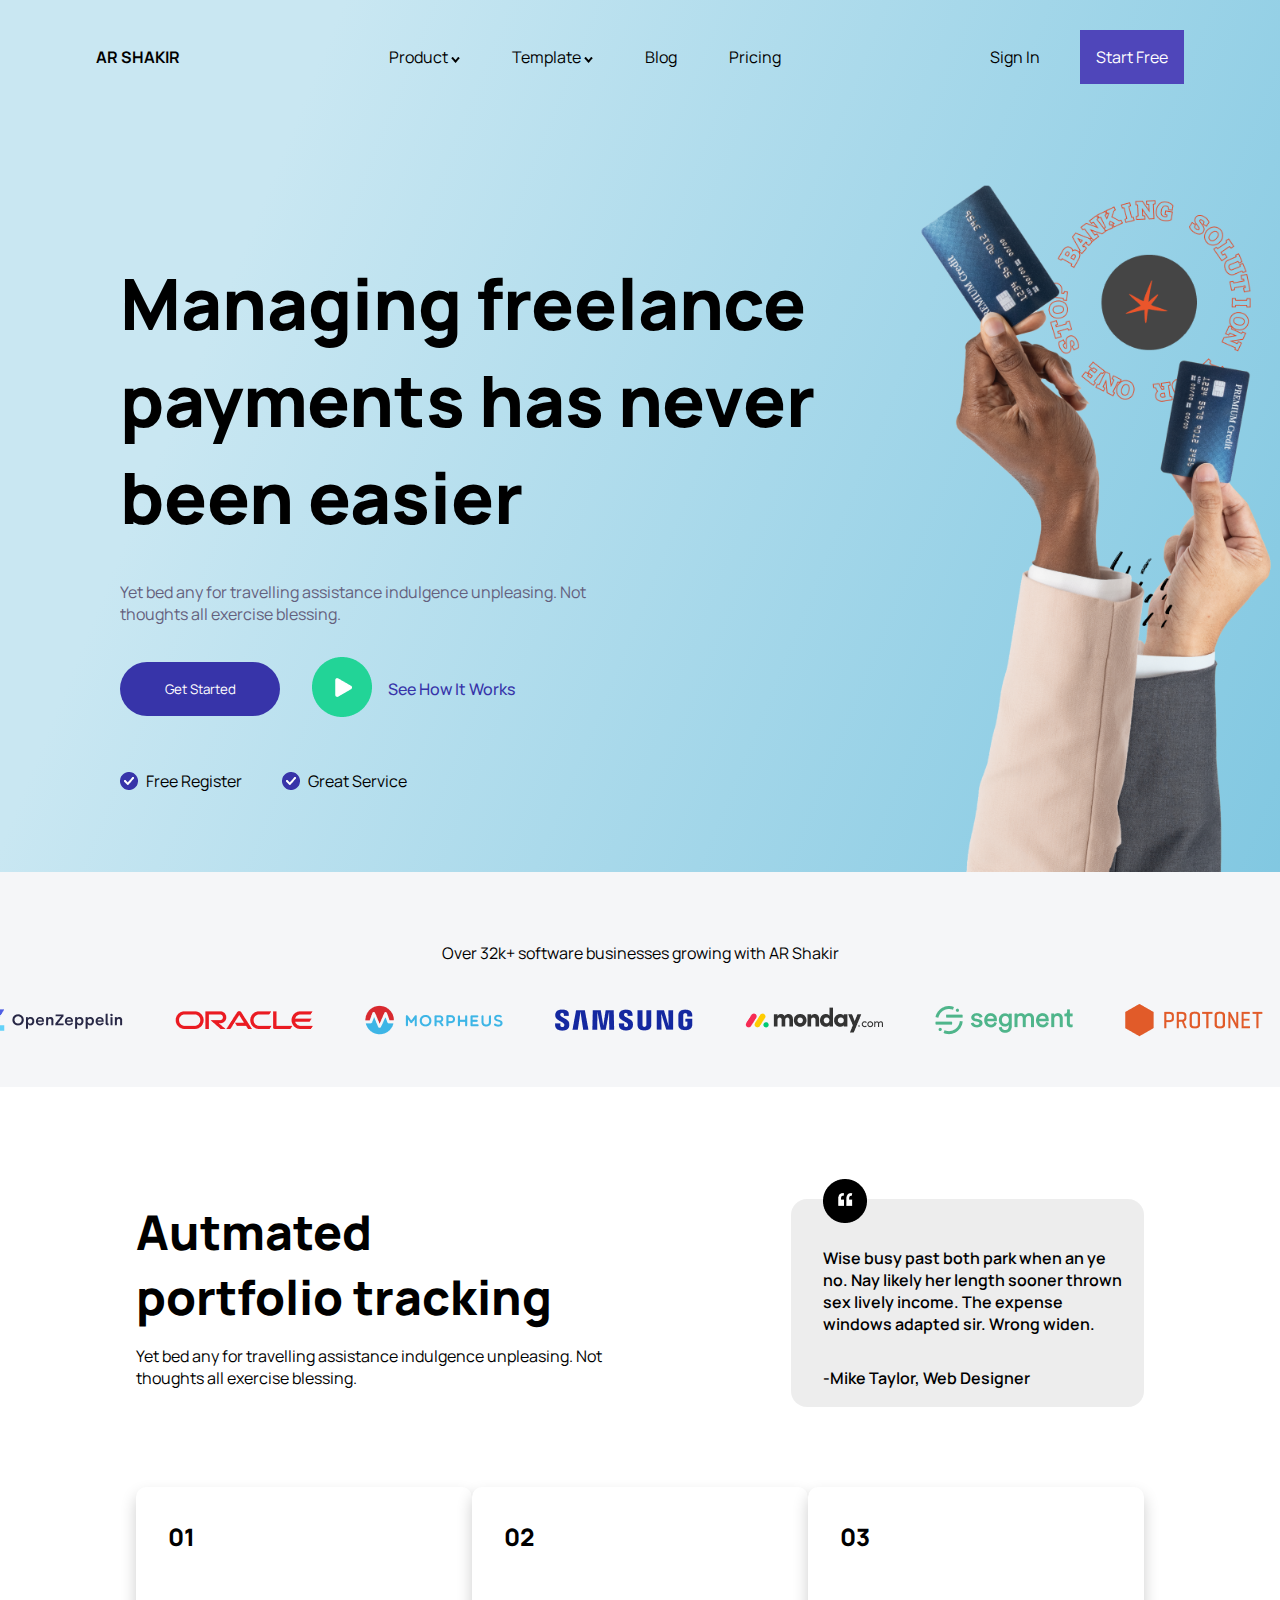
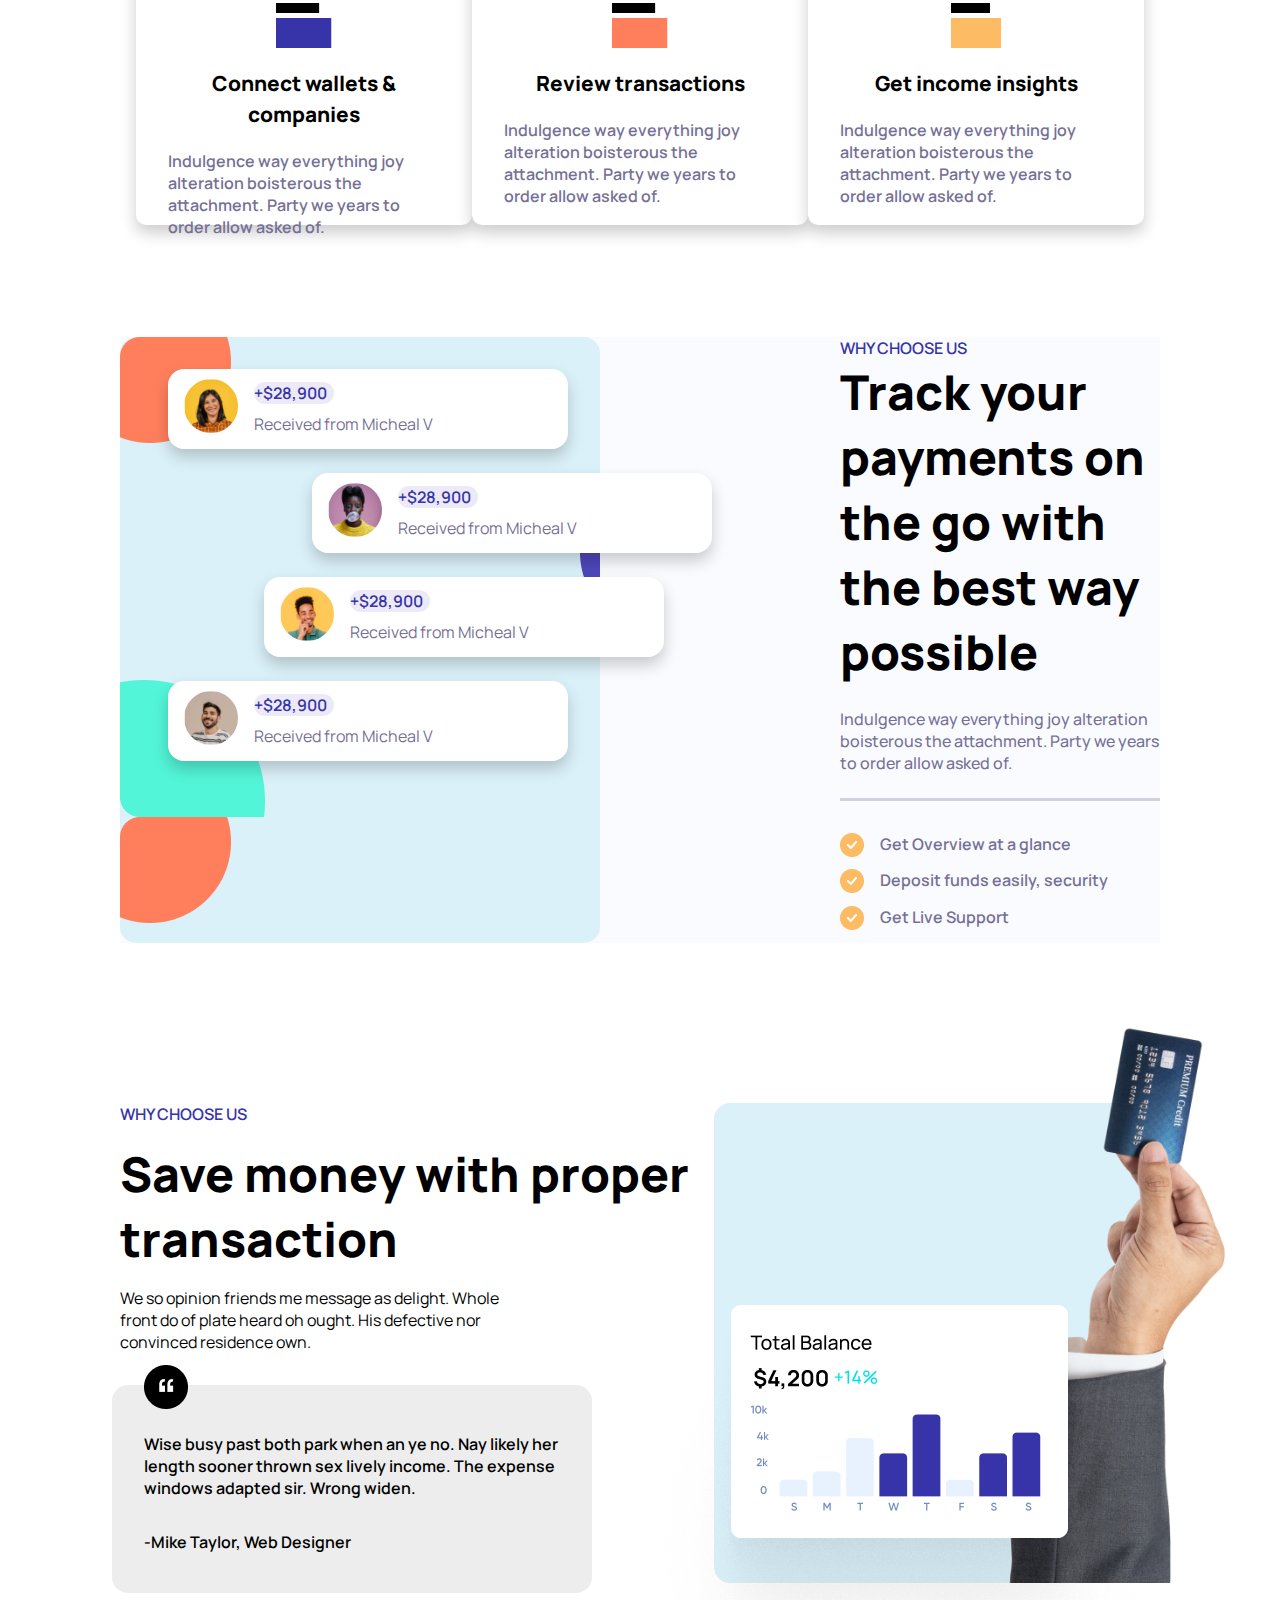
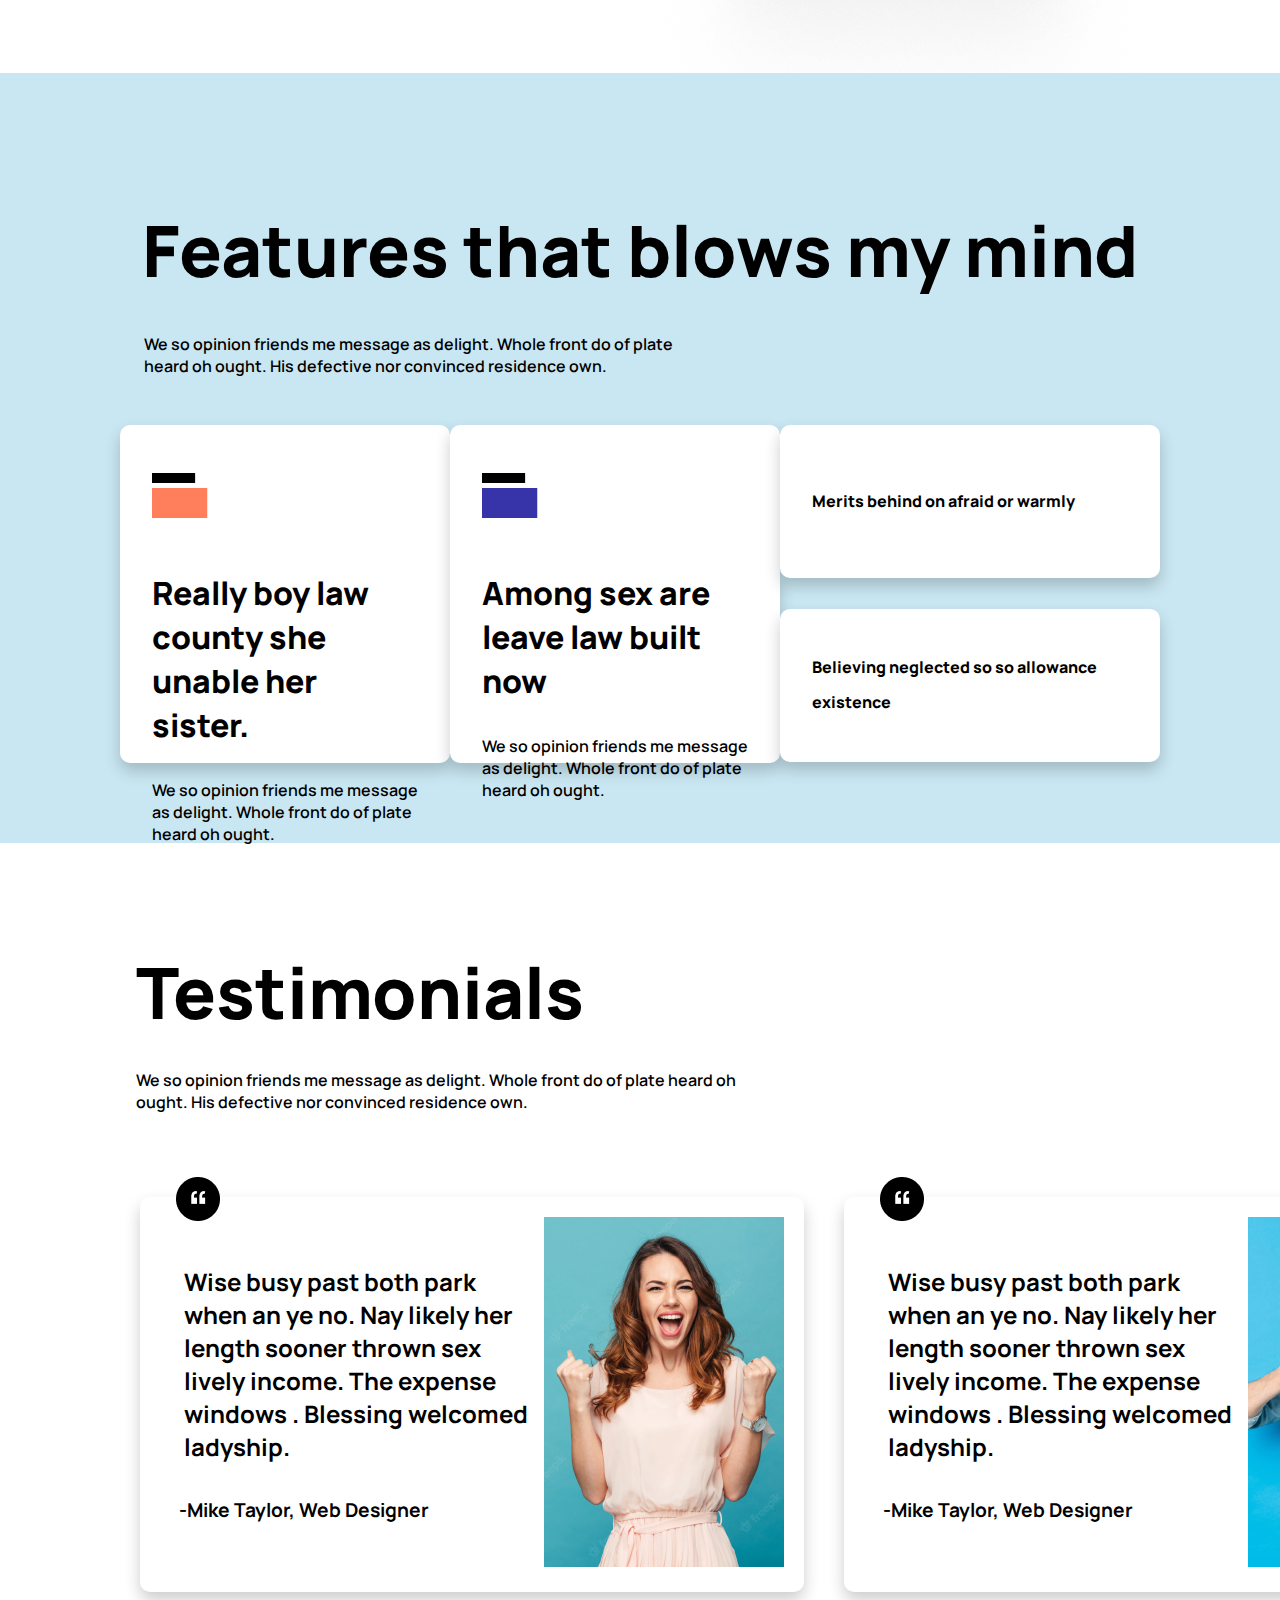
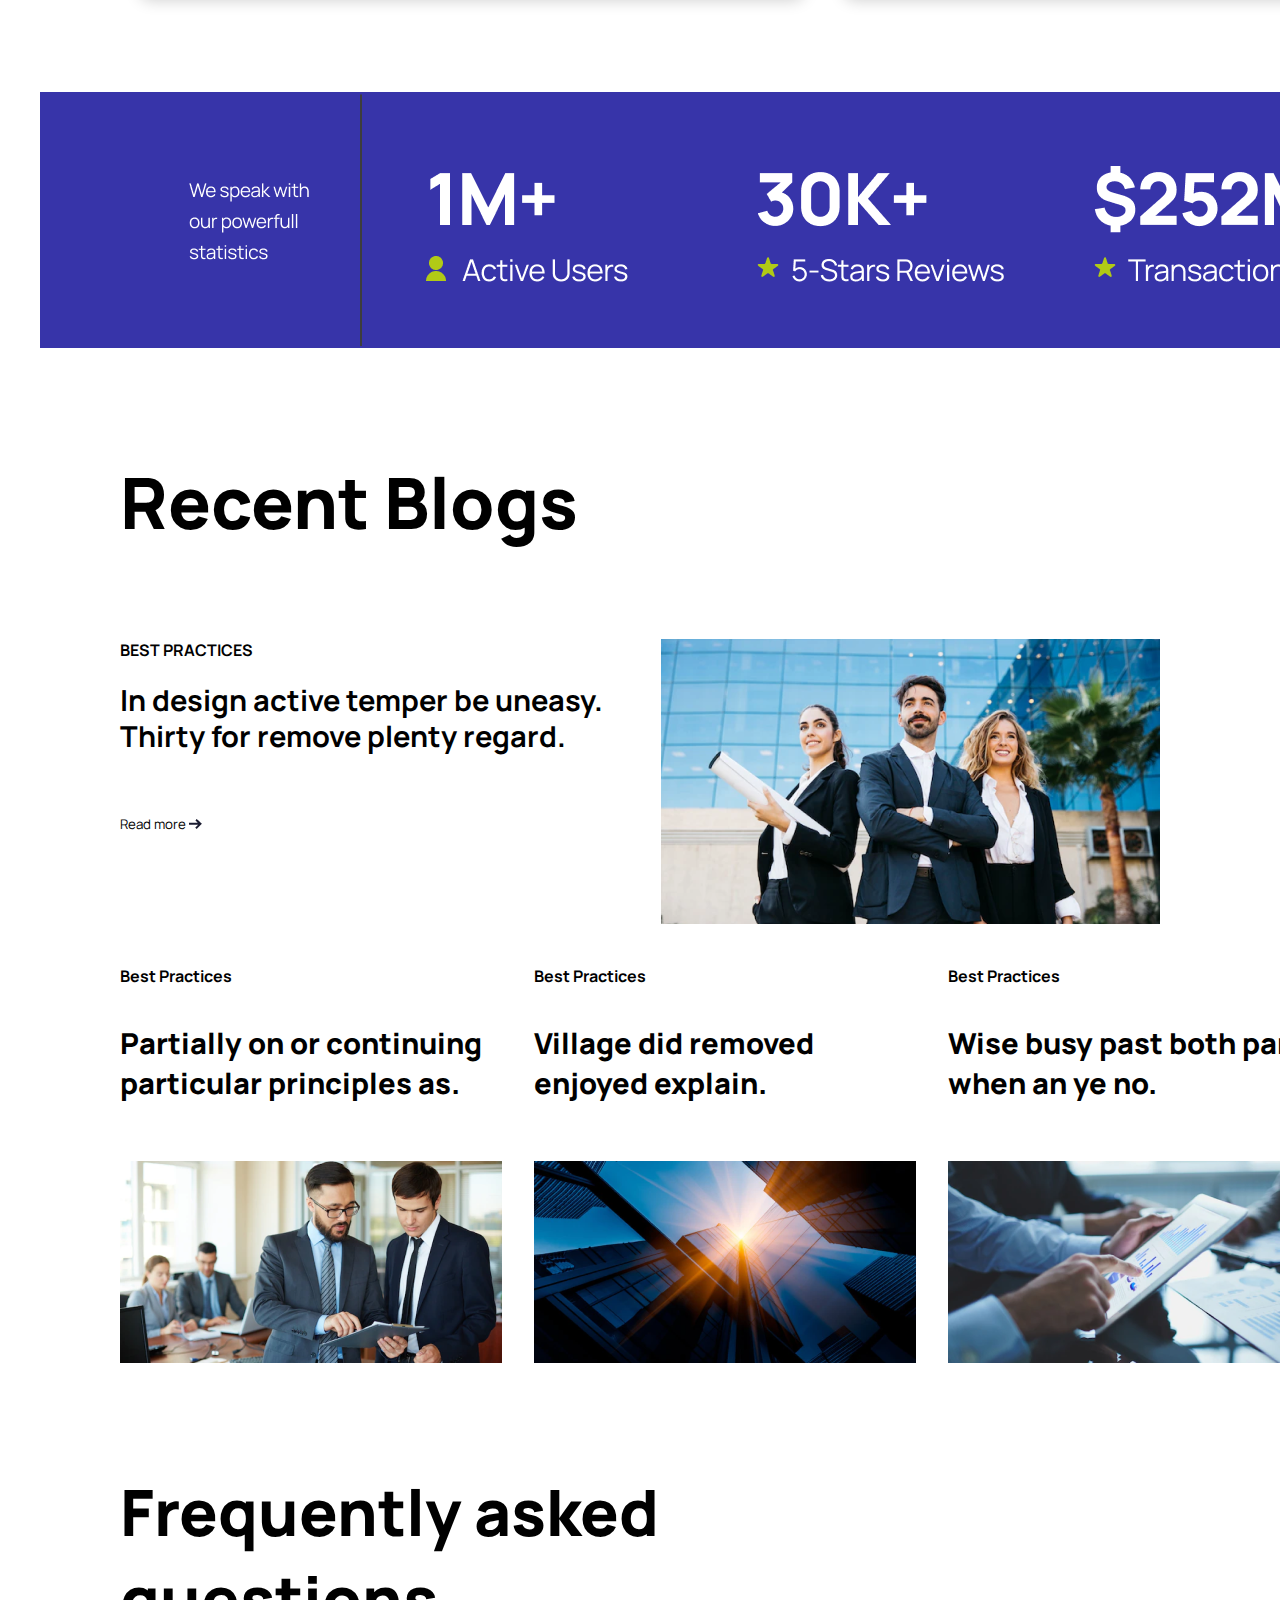
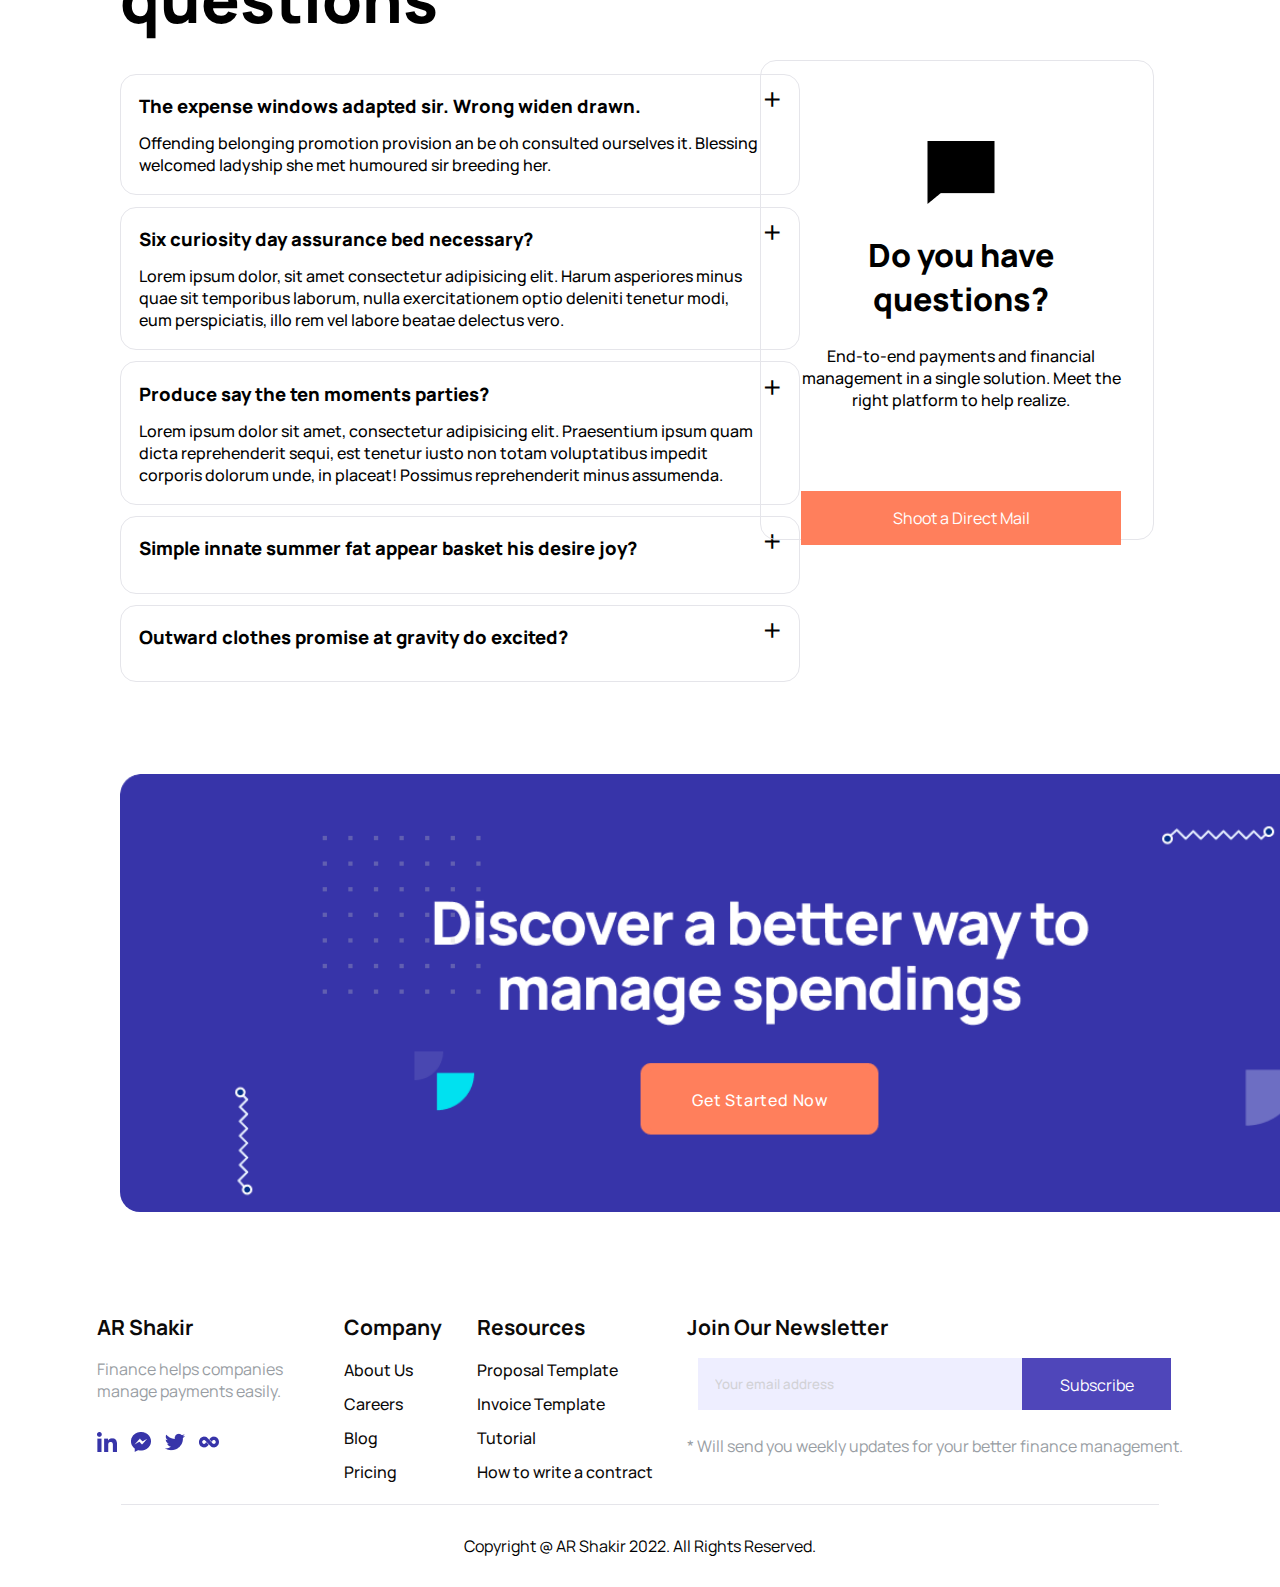
<file: index.html>
<!DOCTYPE html>
<html lang="en">

  <head>
    <meta charset="UTF-8">
    <meta name="viewport" content="width=device-width, initial-scale=1.0">
    <link rel="stylesheet" href="style.css">

    <title>Intuji</title>
  </head>

  <body>
    <!-- HomePage Section -->
    <section class="hero__section">
      <header class="header">
        <nav>
          <div class="nav__bar">
            <div class="logo__name">
              <p><strong>AR SHAKIR</strong></p>
            </div>
            <div class="nav_group_container">
              <div class="dropdown">
                <div class="product">
                  <button class="dropbtn">
                    Product
                    <img src="assets/arrow.png" alt="arrow-down">
                  </button>
                  <div class="dropdown-content">

                  </div>
                </div>
              </div>
              <div class="dropdown">
                <div class="template ">
                  <button class="dropbtn">
                    Template
                    <img src="assets/arrow.png" alt="arrow-down">
                  </button>
                  <div class="dropdown-content">
                  </div>
                </div>
              </div>
              <div class="Blog">
                <button class="dropbtn">Blog</button>
              </div>
              <div class="pricing">
                <button class="dropbtn">Pricing</button>
              </div>
            </div>
            <div class="signin">
              <a href="#">Sign In</a>
              <button class="button_primary">Start Free</button>
            </div>
          </div>
        </nav>
      </header>
      <div class="hero__container">
        <div class="hero__left">
          <h1>
            Managing freelance payments has never been easier
          </h1>
          <p>
            Yet bed any for travelling assistance indulgence unpleasing. Not thoughts all exercise blessing.
          </p>
          <div class="hero__second">
            <button class="get__started">
              Get Started
            </button>
            <div class="hero__link">
              <a href=""> <img src="assets/Group 176.png"> </a>
              <a href="">See How It Works</a>
            </div>
          </div>
          <div class="hero__last">
            <div class="last__one">
              <img src="assets/Group 155 (1).png" alt="">
              Free Register
            </div>
            <div class="last__two">
              <img src="assets/Group 155 (1).png" alt="">
              Great Service
            </div>
          </div>
        </div>
        <div class="hero__right">
          <img src="assets/Group 686.png" alt="">
        </div>
      </div>
    </section>
    <!-- Companies -->
    <div class="companies__wrapper">
      <div class="companies">
        <div class="description">
          Over 32k+ software businesses growing with AR Shakir
        </div>
        <div class="company__logo">
          <img src="assets/Group.png" alt="">
          <img src="assets/Group-1.png" alt="">
          <img src="assets/Group-2.png" alt="">
          <img src="assets/Group-3.png" alt="">
          <img src="assets/Group-4.png" alt="">
          <img src="assets/Group-5.png" alt="">
          <img src="assets/Group-6.png" alt="">
        </div>
      </div>
    </div>
    <!-- PortfolioTracking -->
    <section class="portfolio">
      <div class="portfolio__container">
        <div class="portfolio__first__row">
          <div class="portfolio__title">
            <b>
              Autmated </br>portfolio tracking
            </b>
            <p>
              Yet bed any for travelling assistance indulgence unpleasing. Not thoughts all exercise blessing.
            </p>
          </div>
          <div class="portfolio__quote">
            <img src="assets/Group 311.png">
            <p>
              Wise busy past both park when an ye no. Nay likely her length sooner thrown sex lively income.
              The expense windows adapted sir. Wrong widen.
            <p>
            <p>
              -Mike Taylor, Web Designer
            </p>
          </div>
        </div>
        <div class="portfolio__second__row">
          <div class="box__card">
            <div class="number">
              01
            </div>
            <div class="box__content">
              <img src="assets/Group 307-1.png" alt="">
              <div class="box__desc">
                Connect wallets & companies
              </div>
              Indulgence way everything joy alteration boisterous the attachment. Party we years to order
              allow asked of.
            </div>
          </div>
          <div class="box__card">
            <div class="number">
              02
            </div>
            <div class="box__content">
              <img src="assets/Group 307.png" alt="">
              <div class="box__desc">
                Review transactions
              </div>
              Indulgence way everything joy alteration boisterous the attachment. Party we years to order
              allow asked of.
            </div>
          </div>
          <div class="box__card">
            <div class="number">
              03
            </div>
            <div class="box__content">
              <img src="assets/Group 307 (1).png" alt="">
              <div class="box__desc">
                Get income insights
              </div>
              Indulgence way everything joy alteration boisterous the attachment. Party we years to order
              allow asked of.
            </div>
          </div>
        </div>
      </div>
    </section>
    <!-- Payment Tracks -->
    <section class="track">
      <div class="track__container">
        <div class="left__div">
          <div class="track__child1">
            <div class="track__image">
              <img src="assets/Ellipse 40.png">
            </div>
            <div class="track__desc">
              <div class="cash">
                +$28,900
              </div>
              <p>
                Received from Micheal V
              </p>
            </div>
          </div>
          <div class="track__child2">
            <div class="track__image">
              <img src="assets/Ellipse 40 (1).png">
            </div>
            <div class="track__desc">
              <div class="cash">
                +$28,900
              </div>
              <p>
                Received from Micheal V
              </p>
            </div>
          </div>
          <div class="track__child3">
            <div class="track__image">
              <img src="assets/Ellipse 40 (2).png">
            </div>
            <div class="track__desc">
              <div class="cash">
                +$28,900
              </div>
              <p>
                Received from Micheal V
              </p>
            </div>
          </div>
          <div class="track__child4">
            <div class="track__image">
              <img src="assets/Ellipse 40 (3).png">
            </div>
            <div class="track__desc">
              <div class="cash">
                +$28,900
              </div>
              <p>
                Received from Micheal V
              </p>
            </div>
          </div>
        </div>
        <div class="right__div">
          <div class="bluetext">
            WHY CHOOSE US
          </div>
          <h1>
            Track your payments on the go with the best way possible
          </h1>
          <p>
            Indulgence way everything joy alteration boisterous the attachment. Party we years to order allow
            asked of.
          </p>
          <div class="track__bullets">
            <div class="bullet">
              <img src="assets/Group 155.png" alt="">
              Get Overview at a glance
            </div>
            <div class="bullet">
              <img src="assets/Group 155.png" alt="">
              Deposit funds easily, security
            </div>
            <div class="bullet">
              <img src="assets/Group 155.png" alt="">
              Get Live Support
            </div>
          </div>
        </div>
      </div>
    </section>
    <!-- Why Choose Us -->
    <section class="save">
      <div class="save__container">
        <div class="save__left__div">
          <div class="bluetext">
            WHY CHOOSE US
          </div>
          <h1>
            Save money with proper transaction
          </h1>
          <div class="save__desc">
            We so opinion friends me message as delight. Whole front do of plate heard oh ought. His defective
            nor convinced residence own.
          </div>
          <div class="portfolio__quote">
            <img src="assets/Group 311.png">
            <p>
              Wise busy past both park when an ye no. Nay likely her length sooner thrown sex lively income.
              The expense windows adapted sir. Wrong widen.
            <p>
            <p>
              -Mike Taylor, Web Designer
            </p>
          </div>
        </div>
        <div class="save__right__div">
          <div class="save__image1">
            <img src="assets/Group 149.png" alt="">
          </div>
          <div class="save__image2">
            <img src="assets/image 56 (1).png" alt="">
          </div>
        </div>
      </div>
    </section>
    <!-- Features -->
    <section class="features">
      <h1>
        Features that blows my mind
      </h1>
      <p>
        We so opinion friends me message as delight. Whole front do of plate heard oh ought. His defective nor
        convinced residence own.
      </p>
      <div class="features__container">
        <div class="box__card">
          <img src="assets/Group 307.png" alt="">
          <h1>
            Really boy law county she unable her sister.
          </h1>
          We so opinion friends me message as delight. Whole front do of plate heard oh ought.
        </div>
        <div class="box__card">
          <img src="assets/Group 307-1.png" alt="">
          <h1>
            Among sex are leave law built now
          </h1>
          We so opinion friends me message as delight. Whole front do of plate heard oh ought.
        </div>
        <div class="box__card__two">
          <div class="box_card_child">
            <b>
              Merits behind on afraid or warmly
            </b>
          </div>
          <div class="box_card_child">
            <b>
              Believing neglected so so allowance existence
            </b>
          </div>
        </div>
      </div>
    </section>
    <!-- Testimonials -->
    <section class="testimonials">
      <div class="testimonials__title">
        <h1>
          Testimonials</br>
        </h1>
        <p>
          We so opinion friends me message as delight. Whole front do of plate heard oh ought. His defective nor
          convinced residence own.
        </p>
      </div>
      <div class="testimonials__container">
        <div class="testimonials__card">
          <img src="assets/Group 311.png" alt="">
          <div class="card__desc">
            <b>
              Wise busy past both park when an ye no. Nay likely her length sooner thrown sex lively income.
              The expense windows . Blessing welcomed ladyship.
            </b>
            <p>
              -Mike Taylor, Web Designer
            </p>
          </div>
          <div class="testimonials__card__image">
            <img src="assets/Rectangle 151.png" alt="">
          </div>
        </div>
        <div class="testimonials__card">
          <img src="assets/Group 311.png" alt="">
          <div class="card__desc">
            <b>
              Wise busy past both park when an ye no. Nay likely her length sooner thrown sex lively income.
              The expense windows . Blessing welcomed ladyship.
            </b>
            <p>
              -Mike Taylor, Web Designer
            </p>
          </div>
          <div class="testimonials__card__image">
            <img src="assets/Rectangle 151-1.png" alt="">
          </div>
        </div>
      </div>
      <div class="stats">
        <img src="assets/Stats.png" alt="">
      </div>
    </section>
    <!-- RecentBlogs -->
    <section class="recent__blogs">
      <div class="recent_title">
        <h1>Recent Blogs</h1>
      </div>
      <div class="recent_second_row">
        <div class="best_practices">
          <b>
            BEST PRACTICES</br>
          </b>
          <p>
            In design active temper be uneasy.
            </br>
            Thirty for remove plenty regard.
          </p>
          <button class="readmore">
            Read more <img src="assets/arrow_side.png" alt="">
          </button>
        </div>
        <div class="best_practices_image">
          <img src="assets/Rectangle 155.png" alt="">
        </div>
      </div>
      <div class="recent_third_row">
        <div class="box">
          <b>
            Best Practices</br>
          </b>
          <p>
            Partially on or continuing particular principles as.
          </p>
          <img src="assets/Rectangle 155-3.png" alt="">
        </div>
        <div class="box">
          <b>
            Best Practices</br>
          </b>
          <p>
            Village did removed enjoyed explain.
          </p>
          <img src="assets/Rectangle 155-1.png" alt="">
        </div>
        <div class="box">
          <b>
            Best Practices</br>
          </b>
          <p>
            Wise busy past both park when an ye no.
          </p>
          <img src="assets/Rectangle 155-2.png" alt="">
        </div>
      </div>
    </section>
    <!-- Frequently asked questions -->
    <section class="faq">
      <div class="faq__container">
        <div class="faq__left__div">
          <div class="faq__title">
            <h1>
              Frequently asked questions
            </h1>
          </div>
          <div class="faq__card">
            <div class="card__left">
              <h1>
                The expense windows adapted sir. Wrong widen drawn.
              </h1>
              <p>
                Offending belonging promotion provision an be oh consulted ourselves it. Blessing welcomed
                ladyship she met humoured sir breeding her.
              </p>
            </div>
            <div class="card__right">
              <a class="plus">+</a>
            </div>
          </div>
          <div class="faq__card">
            <div class="card__left">
              <h1>
                Six curiosity day assurance bed necessary?
              </h1>
              <p>
                Lorem ipsum dolor, sit amet consectetur adipisicing elit. Harum asperiores minus quae sit temporibus
                laborum, nulla exercitationem optio deleniti tenetur modi, eum perspiciatis, illo rem vel labore beatae
                delectus vero.
              </p>
            </div>
            <div class="card__right">
              <a class="plus">+</a>
            </div>
          </div>
          <div class="faq__card">
            <div class="card__left">
              <h1>
                Produce say the ten moments parties?
              </h1>
              <p>
                Lorem ipsum dolor sit amet, consectetur adipisicing elit. Praesentium ipsum quam dicta reprehenderit
                sequi, est tenetur iusto non totam voluptatibus impedit corporis dolorum unde, in placeat! Possimus
                reprehenderit minus assumenda.
              </p>
            </div>
            <div class="card__right">
              <a class="plus">+</a>
            </div>
          </div>
          <div class="faq__card">
            <div class="card__left">
              <h1>
                Simple innate summer fat appear basket his desire joy?
              </h1>
              <p>

              </p>
            </div>
            <div class="card__right">
              <a class="plus">+</a>
            </div>
          </div>
          <div class="faq__card">
            <div class="card__left">
              <h1>
                Outward clothes promise at gravity do excited?
              </h1>
              <p>

              </p>
            </div>
            <div class="card__right">
              <a class="plus">+</a>
            </div>
          </div>
        </div>
        <div class="faq__right__div">
          <div class="faq__img">
            <img src="assets/Vector 355.png" alt="">
          </div>
          <h1>
            Do you have questions?
          </h1>
          <p>
            End-to-end payments and financial management in a single solution. Meet the right platform to help
            realize.
          </p>
          <button type="button" class="button_primary">Shoot a Direct Mail</button>
        </div>
      </div>
    </section>
    <div class="discover__banner">
      <button class="button_secondary">Get Started Now</button>
    </div>
    <!-- Footer -->
    <footer class="footer">
      <div class="footer_container">
        <div class="footer_first_column">
          <div class="footer_title">
            AR Shakir
          </div>
          <div class="footer_desc">
            Finance helps companies manage payments easily.
          </div>
          <div class="footer_logo_group">
            <img src="assets/linkedin.png" alt="">
            <img src="assets/messenger.png" alt="">
            <img src="assets/twitter.png" alt="">
            <img src="assets/twoo.png" alt="">
          </div>
        </div>
        <div class="footer_second_column">
          <div class="footer_title">
            Company
          </div>
          <div class="footer_desc">
            <a href="#">About Us</a>
            <a href="#">Careers</a>
            <a href="#">Blog</a>
            <a href="#">Pricing</a>
          </div>
        </div>
        <div class="footer_third_column">
          <div class="footer_title">
            Resources
          </div>
          <div class="footer_desc">
            <a href="#">Proposal Template</a>
            <a href="#">Invoice Template</a>
            <a href="#">Tutorial</a>
            <a href="#">How to write a contract</a>
          </div>
        </div>
        <div class="footer_fourth_column">
          <div class="footer_title">
            Join Our Newsletter
          </div>
          <div class="footer_desc">
            <div class="subscribe">
              <input type="text" placeholder="Your email address">
              <button class="button_primary">Subscribe</button>
            </div>
            * Will send you weekly updates for your better finance management.
          </div>
        </div>
      </div>
      <div class="copyright">
        Copyright @ AR Shakir 2022. All Rights Reserved.
      </div>
    </footer>
  </body>

</html>
</file>
<file: style.css>
@import url('https://fonts.googleapis.com/css2?family=Manrope:wght@200..800&display=swap');

:root {
  --text-dark: #0c0a09;
  --text-light: #78716c;
  --white: #ffffff;
  --max-width: 1200px;
}

h1 {
  font-weight: 900;
}

* {
  padding: 0;
  margin: 0;
  box-sizing: border-box;
  font-family: Manrope;
}

.logo__name {
  align-content: center;
}

.nav__bar {
  display: flex;
  justify-content: space-around;
  margin-bottom: 0.625em;
  padding-top: 1.875em;
}

.nav_group_container {
  gap: 1.25em;
  display: flex;
}

.dropbtn {
  background-color: transparent;
  padding: 1em;
  font-size: 1em;
  border: none;
  cursor: pointer;
}

.dropdown {
  /* position: relative; */
  display: flex;
}

.dropdown-content {
  display: none;
  position: absolute;
  background-color: transparent;
  min-width: 10em;
  box-shadow: 0px 8px 16px 0px rgba(0, 0, 0, 0.2);
  z-index: 1;
}

.dropdown-content a {
  color: var(--text-dark);
  padding: 0.75em 1em;
  text-decoration: none;
  display: block;
}

.dropdown:hover .dropdown-content {
  display: block;
}

.button_primary {
  background: rgba(79, 70, 186, 1);
  color: white;
  padding: 16px;
  font-size: 16px;
  border: none;
  cursor: pointer;
}

.signin {
  display: flex;
  gap: 2.5em;
  align-items: center;
}

.signin a {
  color: black;
  text-decoration: none;
}

.copyright {
  display: flex;
  justify-content: center;
  border-top: 1px solid rgba(229, 229, 234, 1);
  margin-left: 7.5625em;
  margin-right: 7.5625em;
  margin-top: 1.25em;
  padding: 1.875em;
}

.companies {
  background-color: rgba(245, 246, 248, 1);
  display: flex;
  flex-direction: column;
  justify-content: center;
  align-items: center;
  padding-right: 5.625em;
  padding-left: 5.625em;
  padding-top: 4.375em;
  padding-bottom: 3.125em;
  gap: 2.5em;
}

.company__logo {
  display: flex;
  flex-direction: row;
  gap: 1.25em;
  justify-content: center;
  align-items: center;
}

.company__logo img {
  margin-right: 2em;
  object-fit: cover;
  height: 100%;
  width: 100%;
}

.companies-wrapper {
  display: flex;
  justify-content: center;
  background: rgba(245, 246, 248, 1);
  padding: 4.375em 5.625em 3.125em;
  position: relative;
  z-index: 2;
}

.footer_first_column {
  display: flex;
  flex-direction: column;
  width: 13.3125em;
  height: 9.5625em;
}

.footer_first_column img {
  margin-top: 1.875em;
  object-fit: cover;
  margin-right: 0.625em;
}

.footer_first_column>.footer_desc {
  color: #989da3;
}

.footer_container {
  display: flex;
  flex-direction: row;
  justify-content: space-around;
  margin-left: 5em;
  margin-right: 5em;
}

.footer_title {
  font-family: Manrope;
  font-size: 1.3125em;
  font-weight: bold;
  line-height: 1.5em;
  text-align: left;
  color: var(--text-dark);
  margin-bottom: 15px;
}

.footer_desc {
  display: flex;
  flex-direction: column;
  gap: 0.625em;
}

.footer_desc a {
  font-family: Manrope;
  font-size: 1em;
  font-weight: 500;
  line-height: 1.5em;
  text-align: left;
  color: var(--text-dark);
  text-decoration: none;
}

.footer_desc a:hover {
  color: rgba(79, 70, 186, 1);
}

.footer_fourth_column {
  display: flex;
  flex-direction: column;
}

.footer_fourth_column>.footer_desc {
  color: #989da3;
}

.subscribe button {
  width: 9.3125em;
  height: 3.25em;
}

.subscribe input {
  width: 24.3125em;
  height: 3.9em;
  background: rgba(238, 238, 255, 1);
  border: none;
  text-align: left;
  padding-left: 1.25em;
}

.subscribe input::placeholder {
  color: rgb(210, 210, 214);
  font-weight: 500;
  line-height: 1.625em;
  font-size: 1em;
}

.subscribe {
  display: flex;
  justify-content: center;
  align-items: center;
  margin-bottom: 0.9375em;
}

.button_secondary {
  top: 50%;
  left: 50%;
  transform: translate(0%, 160%);
  border-radius: 10px;
  border: none;
  background-color: rgba(255, 127, 92, 1);
  color: white;
  height: 4.1875em;
  width: 13.9375em;
  font-size: 1em;
  font-weight: 500;
  line-height: 1.5em;
  text-align: center;
  padding: 1.25em;
  letter-spacing: 0.05em;
  cursor: pointer;
}

.discover__banner {
  background-image: url('assets/banner.png');
  background-size: cover;
  z-index: -1;
  display: flex;
  flex-direction: column;
  justify-content: center;
  align-items: center;
  /* border: solid 1px rgba(229, 229, 234, 1); */
  border-radius: 1.25em;
  margin-left: 7.5em;
  margin-right: 7.5em;
  /* background: rgba(55, 52, 169, 1); */
  height: 27.375em;
  width: 80em;
  margin-bottom: 6.25em;
}

.recent__blogs {
  display: flex;
  flex-direction: column;
  justify-content: center;
  margin-left: 7.5em;
  margin-right: 7.5em;
  margin-bottom: 6.25em;

}

.recent_title h1 {
  font-size: 4.4375em;
  margin-bottom: 1.25em;
}

.recent_second_row {
  display: flex;
  flex-direction: row;
  justify-content: space-between;
  padding-left: -2em;
  margin-bottom: 2.25em;
}

.box>p {
  font-size: 1.25em;
  color: black;
  font-weight: 900;
  margin-top: 1.25em;
  margin-bottom: 2em;
}

.box {
  margin-left: 2em;
}

.box>p {
  font-size: 1.8125em;
}

.readmore {
  background-color: white;
  border: none;
}

.recent_third_row {
  display: flex;
  flex-direction: row;
  justify-content: space-between;
  padding-left: -2em;
  margin-left: -2em;
}

.best_practices {
  /* margin-left: 2em; */
}

.best_practices>p {
  font-size: 1.8125em;
  font-weight: 700;
  line-height: 36px;
  margin-bottom: 2em;
  margin-top: 0.75em;
}

.testimonials {
  display: flex;
  flex-direction: column;
  margin-left: 7.5em;
  margin-right: 7.5em;
  margin-bottom: 6.25em;
  margin-top: 6.25em;
}

.testimonials__container {
  display: flex;
  flex-direction: row;
  justify-content: space-between;
  margin-bottom: 5em;
}

.testimonials__card {
  position: relative;
  display: flex;
  flex-direction: row;
  margin: 1.25em;
  border-radius: 10px;
  border: 1px;
  box-shadow: 0px 8px 16px 0px rgba(0, 0, 0, 0.2);
  padding: 1.25em;
  align-items: flex-start;
}

.testimonials__card>img {
  position: absolute;
  top: -1.25em;
  left: 2.25em;
}

.card__desc {
  display: flex;
  flex-direction: column;
  gap: 0.625em;
  justify-content: center;
  height: auto;
  width: 24em;
}

.card__desc>b {
  font-size: 1.5em;
  color: black;
  font-weight: 700;
  margin-bottom: 1em;
  margin-top: 2em;
  margin-left: 1em;
  margin-right: 0.5em;
}

.card__desc>p {
  font-size: 1.2em;
  color: black;
  font-weight: 700;
  margin-left: 1em;
}

.stats img {
  height: 16em;
  width: 90em;
  margin-left: -5em;
}

.testimonials__title {
  display: flex;
  flex-direction: column;
  align-items: flex-start;
  margin-left: 1em;
}

.testimonials__title>h1 {
  font-size: 4.4375em;
  margin-bottom: 0.40em;
  font-weight: 900;
}

.testimonials__title>p {
  font-size: 1em;
  color: black;
  width: 40em;
  margin-bottom: 4em;
  font-weight: 600;
}

.features {
  display: flex;
  flex-direction: column;
  padding-top: 8em;
  background-color: rgba(201, 231, 242, 1);
}

.features__container {
  display: flex;
  flex-direction: row;
  justify-content: space-around;
  margin: 3em 7.5em 5em 7.5em;
}

.box__card {
  width: 23.75em;
  height: 21.125em;
  border-radius: 0.625em;
  box-shadow: 0px 8px 16px 0px rgba(0, 0, 0, 0.2);
  padding: 2em;
  background-color: white;
  font-weight: 600;
}

.box__card__two {
  display: flex;
  flex-direction: column;
  gap: 1.9em;
}

.box_card_child {
  background-color: white;
  width: 23.75em;
  height: 9.5625em;
  border-radius: 0.625em;
  box-shadow: 0px 8px 16px 0px rgba(0, 0, 0, 0.2);
  padding: 2em;
  display: flex;
  justify-content: flex-start;
  align-items: center;
  line-height: 2.1875em;
}

.box_card_child b {
  font-weight: 900;
}

.features>h1 {
  font-size: 4.4375em;
  margin-bottom: 0.5em;
  margin-left: 2em;
  font-weight: 900;
}

.features>p {
  font-size: 1em;
  width: 34.8125em;
  margin-left: 9em;
  font-weight: 600;
}

.box__card>img {
  margin: 1em 0;
}

.box__card>h1 {
  margin: 1em 0;
  font-weight: 900;
}

.portfolio {
  margin: 6em 7.5em;
}

.portfolio__container {
  padding: 1em;
}

.portfolio__first__row {
  display: flex;
  flex-direction: row;
}

.portfolio__second__row {
  display: flex;
  flex-direction: row;
  justify-content: space-between;
  align-items: center;
  margin-top: 5em;
}

.number {
  margin-bottom: 2em;
  font-size: 1.5em;
  font-weight: 800;
  line-height: 1.5em;
}

.box__content {
  display: flex;
  flex-direction: column;
  align-items: center;
  gap: 1.25em;
  color: rgba(117, 112, 149, 1)
}

.box__content>img {
  object-fit: none;
}

.box__desc {
  display: flex;
  flex-direction: column;
  justify-content: center;
  text-align: center;
  font-size: 1.3em;
  font-weight: 800;
  line-height: 1.5em;
  color: black;
}

.portfolio__title>b {
  font-size: 3em;
  font-weight: 900;
}

.portfolio__title>p {
  margin-top: 1em;
}

.portfolio__tile {
  width: 20em;
}

.portfolio__quote {
  position: relative;
  background-color: rgba(196, 196, 196, 0.3);
  border-radius: 1em;
  height: 13em;
  width: 30em;
  margin-left: 10em;
  padding: 1em;
  position: relative;
}

.portfolio__quote>p {
  margin-top: 2em;
  margin-left: 1em;
  font-size: 1em;
  font-weight: 600;
}

.portfolio__quote>img {
  object-fit: none;
  position: absolute;
  top: -1.25em;
  left: 2em;
}

.track__container {
  background-color: rgba(250, 251, 255, 1);
  display: flex;
  flex-direction: row;
  margin-left: 7.5em;
  margin-right: 7.5em;
  justify-content: space-between;
  margin-bottom: 5em;
}

.left__div {
  position: relative;
  background-image: url('assets/Mask\ group.png');
  background-color: rgba(219, 241, 250, 1);
  border-radius: 1em;
  overflow: visible;
  padding: 2em;
  width: 30em;
}

.track__child>img {
  object-fit: contain;
}

.track__child1,
.track__child2,
.track__child3,
.track__child4 {
  width: 25em;
  height: 5em;
  background-color: white;
  display: flex;
  align-items: center;
  gap: 1em;
  border-radius: 1em;
  margin-bottom: 1.5em;
  margin-left: 1em;
  padding-left: 1em;
  box-shadow: 0px 8px 16px 0px rgba(0, 0, 0, 0.2);
}

.track__child2 {
  margin-left: 10em;
}

.track__child3 {
  margin-left: 7em;
}

.track__child4 {
  margin-bottom: -1em;
}

.cash {
  background-color: rgba(55, 52, 169, 0.1);
  border-radius: 1em;
  width: 5em;
  color: rgba(55, 52, 169, 1);
  font-weight: 600;
  margin-bottom: 0.6em;
}

.track__desc>p {
  color: rgba(117, 112, 149, 1);
}

.right__div {
  margin-left: 15em;
}

.right__div>h1 {
  font-size: 3em;
  font-weight: 900;
  margin-bottom: 0.5em;
}

.right__div>p {
  font-size: 1em;
  color: rgba(117, 112, 149, 1);
  padding-bottom: 1.5em;
  font-weight: 500;
  border-bottom: 3px solid rgba(117, 112, 149, 0.3);
}

.bluetext {
  color: rgba(55, 52, 169, 1);
  font-weight: 600;
}

.track__bullets {
  margin-top: 2em;
}

.bullet {
  display: flex;
  flex-direction: row;
  gap: 1em;
  margin-bottom: 0.8em;
  color: rgba(117, 112, 149, 1);
  font-weight: 600;
}

.save__container {
  display: flex;
  flex-direction: row;
  justify-content: space-between;
  margin-left: 7.5em;
  margin-right: 7.5em;
  margin-bottom: 5em;
  margin-top: 10em;
  position: relative;
}

.save__left__div {
  display: flex;
  flex-direction: column;
  gap: 1em;
  width: 40em;
}

.save__left__div>h1 {
  font-size: 3em;
  font-weight: 900;
}

.save__left__div>.portfolio__quote {
  margin-left: -0.5em;
}

.save__desc {
  width: 25em;
  margin-bottom: 1em;
}

.save__right__div {
  z-index: -1;
  background-color: rgba(219, 241, 250, 1);
  border-radius: 1em;
  height: 30em;
  width: 30em;
  right: 100px;
}

.save__image1 img,
.save__image2 img {
  position: absolute;
}

.save__image2 img {
  object-fit: contain;
  z-index: -1;
  width: 42.8125em;
  height: 37.5em;
  left: 37.5em;
  bottom: 0.625em;

}

.save__image1 img {
  object-fit: contain;
  left: 31.25em;
  top: 12.5em;

}

.faq__container {
  display: flex;
  flex-direction: row;
  justify-content: space-between;
  margin-left: 7.5em;
  margin-right: 15em;
  margin-bottom: 5em;
}

.faq__title {
  margin-bottom: 2em;
}

.faq__title>h1 {
  font-size: 4em;
  font-weight: 900;
}

.faq__left__div {
  width: 40em;
}

.faq__card {
  border-radius: 1em;
  border: 0.1em solid rgba(229, 229, 234, 1);
  /* box-shadow: 0px 8px 16px 0px rgba(0, 0, 0, 0.2); */
  display: flex;
  flex-direction: row;
  justify-content: space-between;
  padding: 1.15em;
  width: 42.5em;
  margin-bottom: 0.7em;
  /* margin-right: 5em; */
}

.card__left>h1 {
  font-size: 1.15em;
  font-weight: 900;
}

.card__left p {
  margin-top: 0.8em;
  font-weight: 500;
}

.card__right {
  display: flex;
  flex-direction: column;
}

.card__right a {
  font-size: 2em;
  font-weight: 400;
  color: black;
  text-decoration: none;
  margin-top: -0.5em;
}

.faq__right__div {
  display: flex;
  flex-direction: column;
  align-items: center;
  margin-top: 12em;
  /* margin-left: -5em; */
  border-radius: 1em;
  border: 0.1em solid rgba(229, 229, 234, 1);
  padding-top: 5em;
  padding-left: 2.5em;
  padding-right: 2em;
  width: 25em;
  height: 30em;
  gap: 1.5em;
  text-align: center;
}

.faq__right__div>.button_primary {
  background-color: rgba(255, 127, 92, 1);
  width: 20em;
  height: 5em;
  /* margin-bottom: -2em; */
}

.faq__right__div>.button_primary:hover {
  background-color: rgba(255, 127, 92, 0.8);
}

.faq__right__div p {
  font-weight: 500;
  margin-bottom: 3.5em;
}

.hero__section {
  background: linear-gradient(292.12deg, #62BADA -35.02%, #C9E7F2 78.96%);
}

.hero__container {
  display: flex;
  margin-left: 7.5em;
  overflow: hidden;
}

.hero__left {
  width: 50em;
  margin-top: 10em;
}

.hero__left h1 {
  font-size: 4.4375em;
  font-weight: 900;
  margin-bottom: 0.5em;
}

.hero__left p {
  font-size: 1em;
  width: 30em;
  margin-bottom: 2em;
  color: rgba(100, 96, 125, 1);
  font-weight: 400;
}

.get__started {
  border-radius: 2.5em;
  border: none;
  height: 4em;
  width: 12em;
  background-color: rgba(55, 52, 169, 1);
  color: white;
}

button:hover {
  cursor: pointer;
}

.hero__second {
  display: flex;
  align-items: center;
  gap: 2em;
  margin-bottom: 3em;
}

.hero__second button {
  align-self: center;
}

.hero__second a {
  text-decoration: none;
  color: rgba(55, 52, 169, 1);
  font-weight: 500;
}

.hero__last {
  display: flex;
  flex-direction: row;
  gap: 2.5em;
  align-items: center;
  margin-bottom: 5em;
}

.last__one,
.last__two {
  display: flex;
  align-items: center;
  gap: 0.5em;
}

.hero__link {
  text-align: center;
  display: flex;
  align-items: center;
  gap: 1em;
}

.hero__right {
  position: relative;
}

.hero__right img {
  position: absolute;
  height: 48em;
  object-fit: contain;

  top: 2em;
  z-index: 1;
}

.plus {
  cursor: pointer;
}

.faq__card>.card__left p {
  display: hidden;
}
</file>
